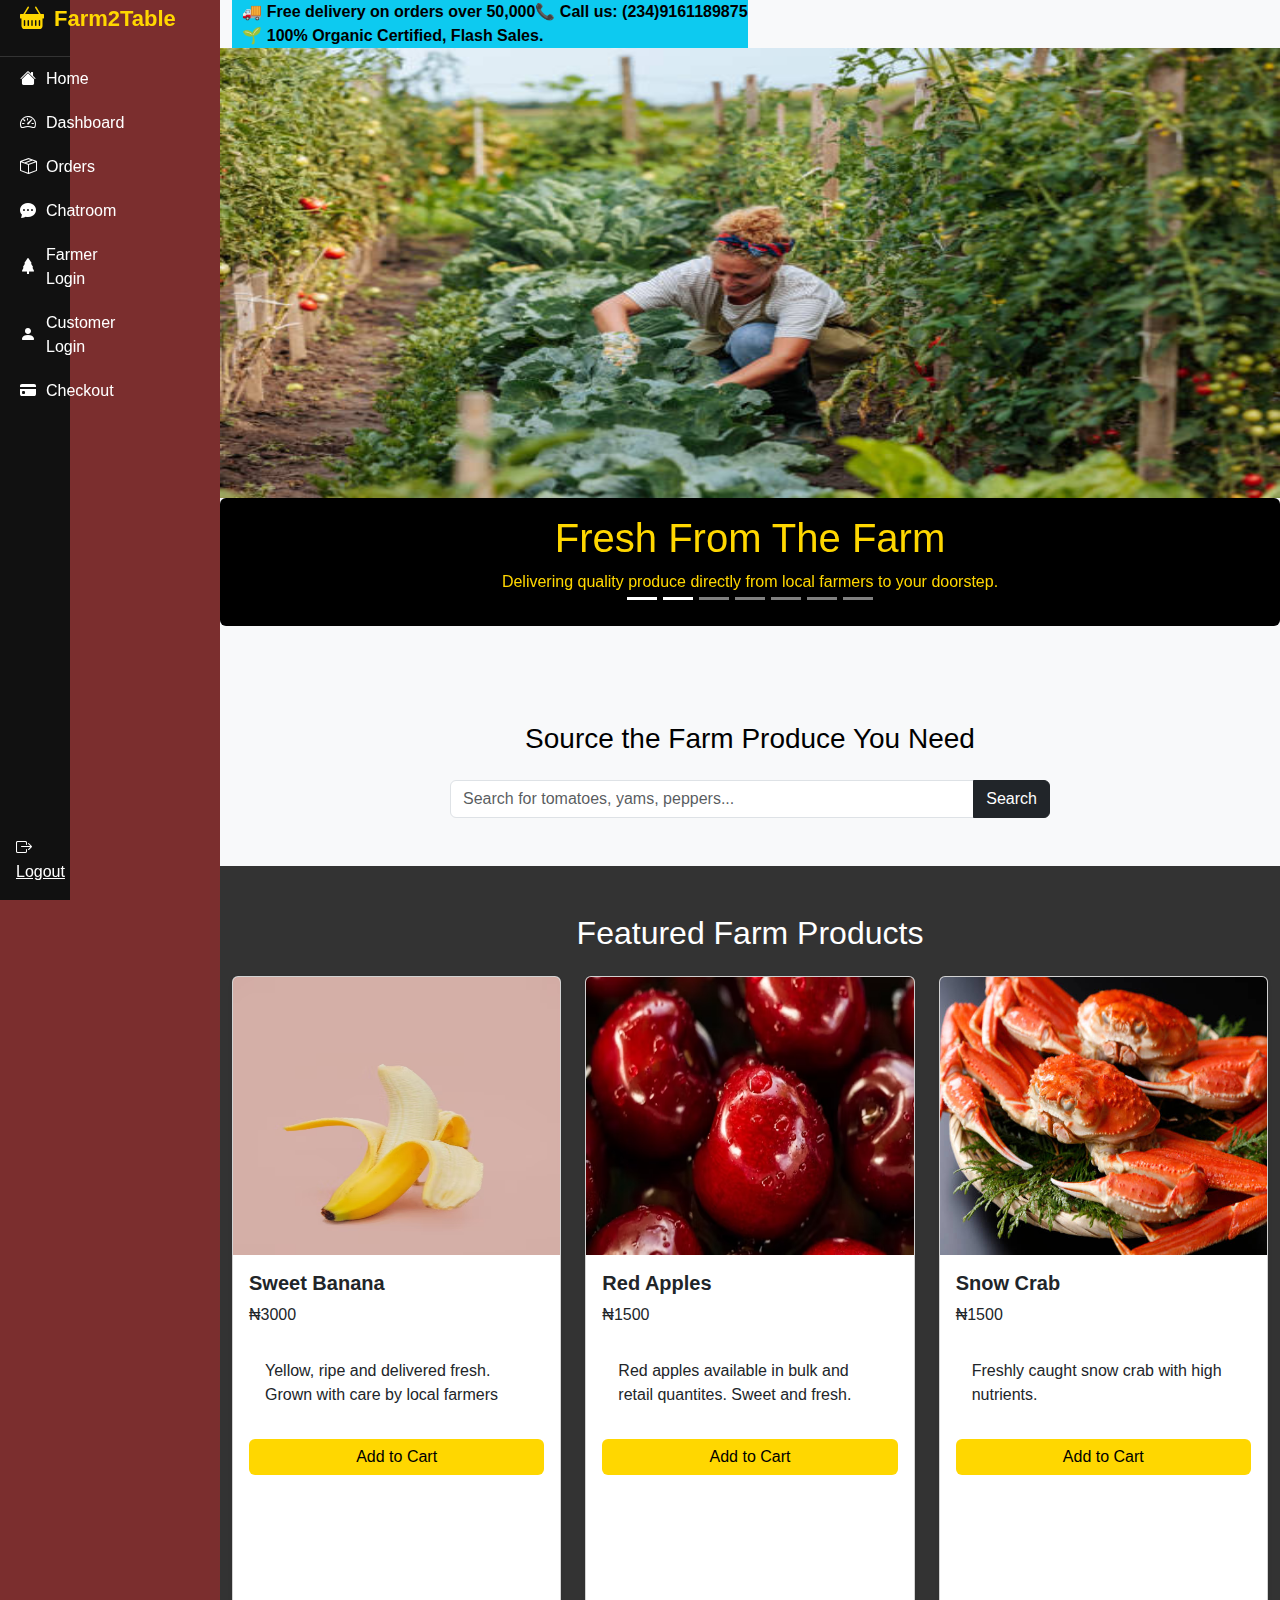
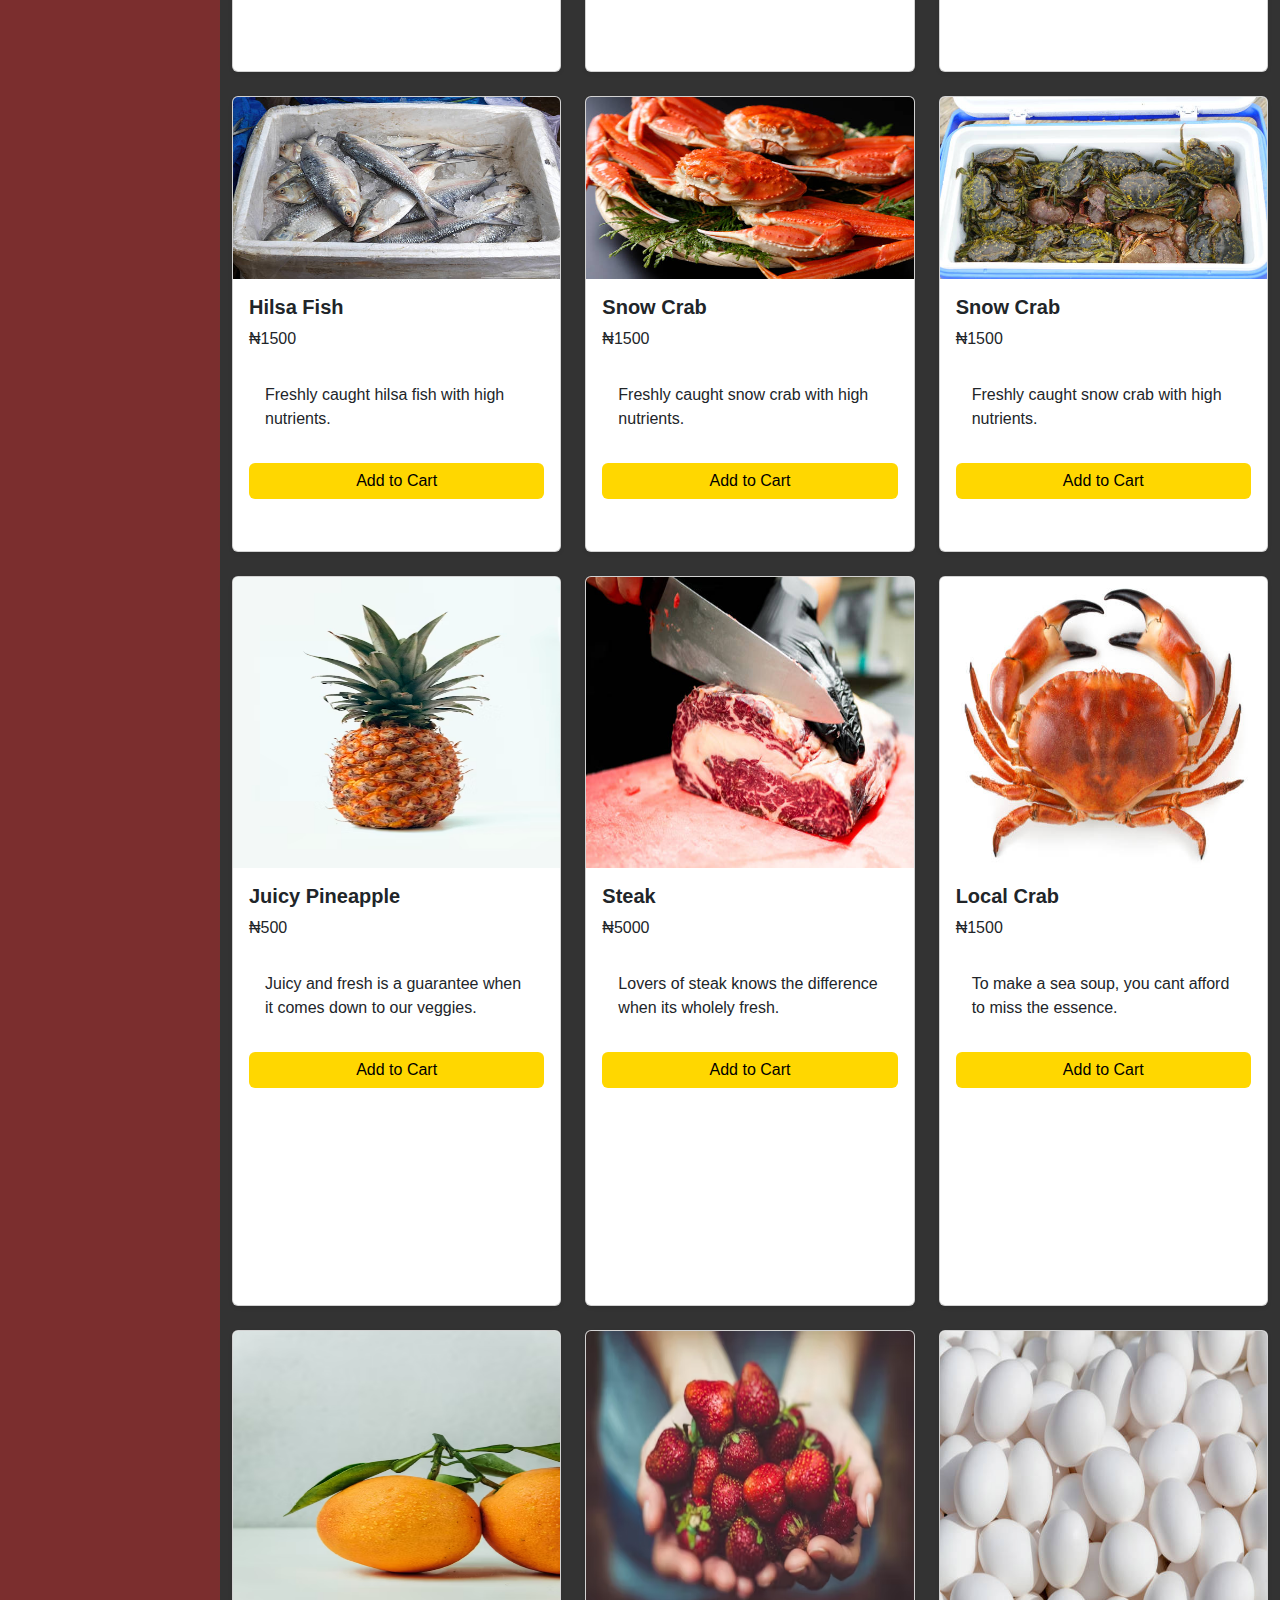
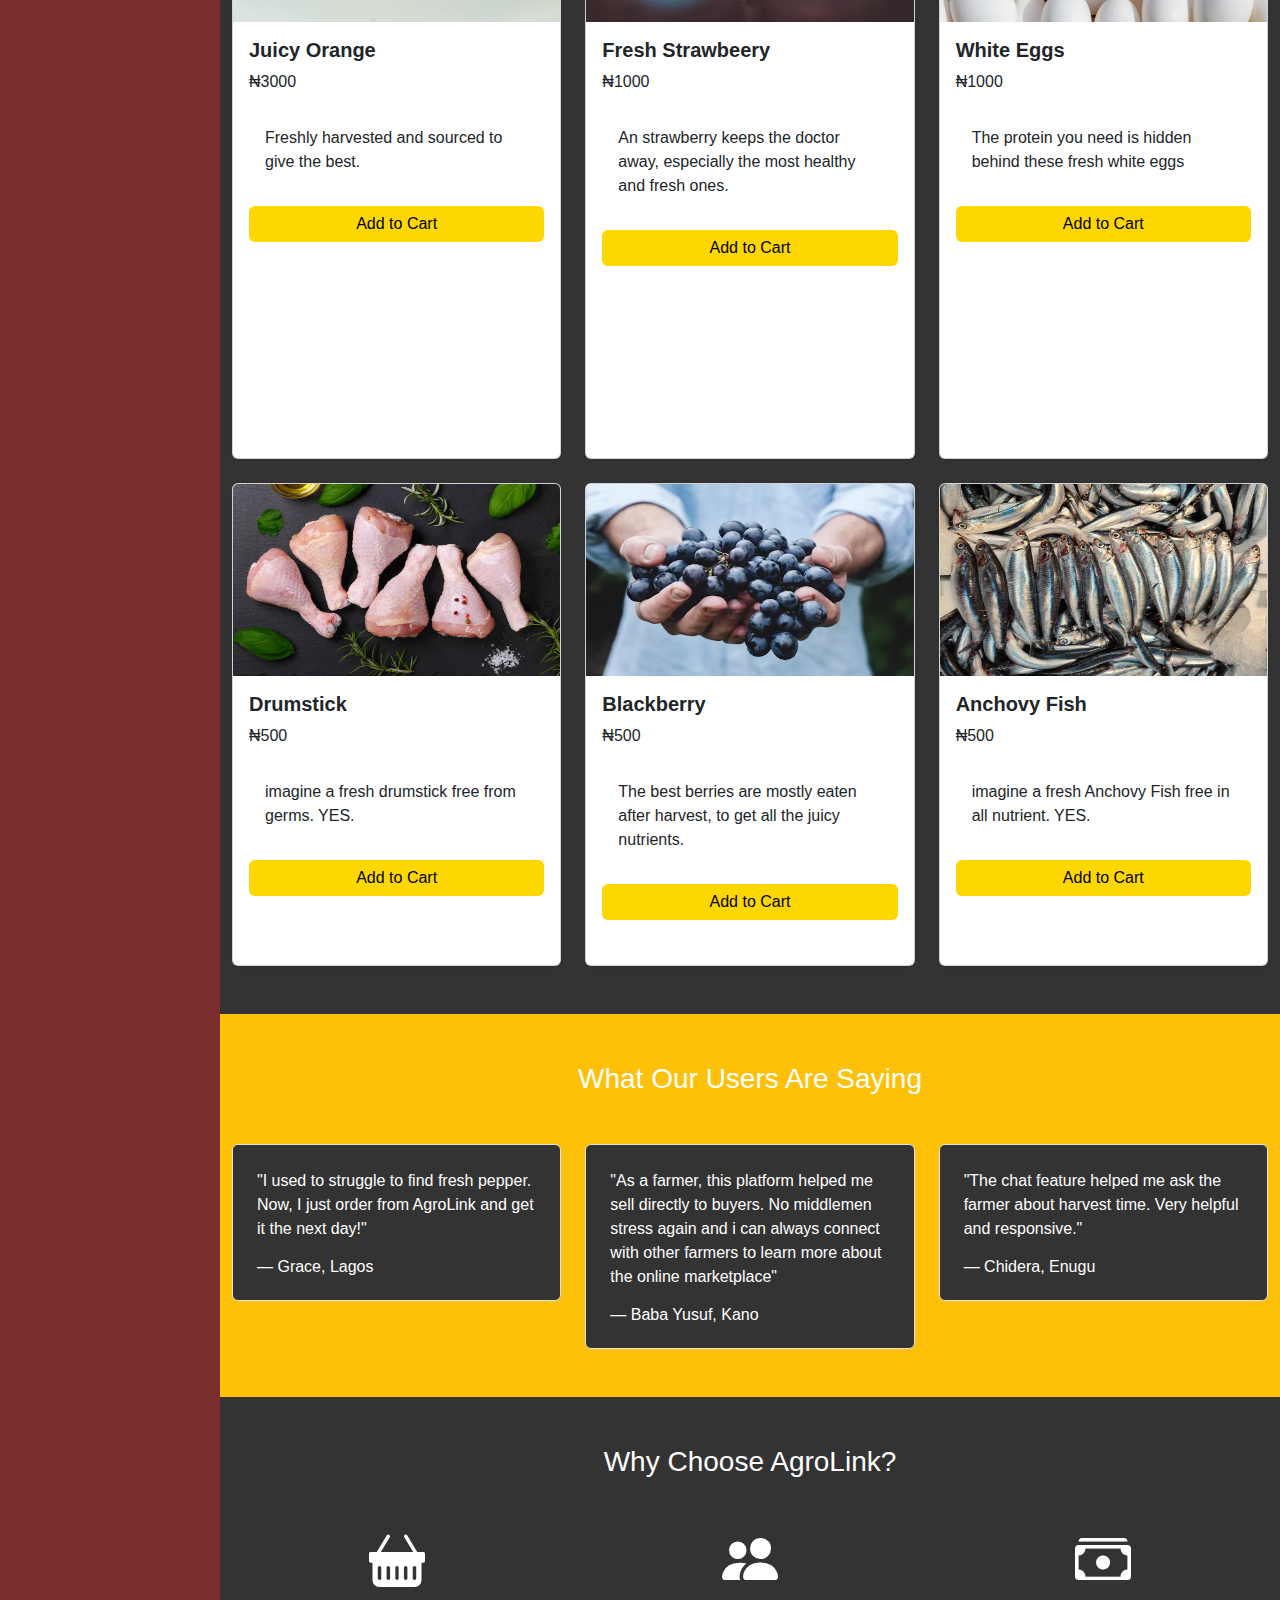
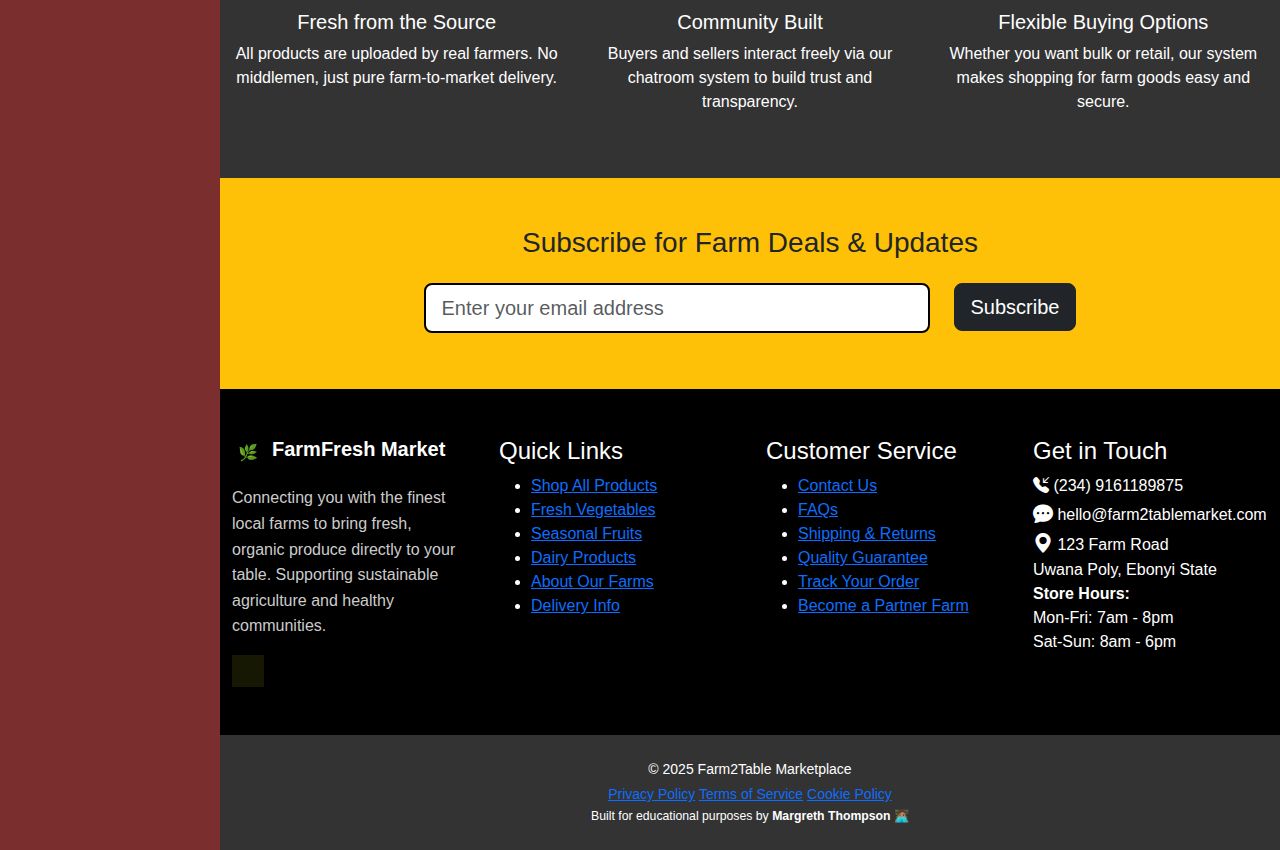
<file: index.html>
<!DOCTYPE html>
<html lang="en">
<head>
  <meta charset="UTF-8" />
  <meta name="viewport" content="width=device-width, initial-scale=1.0" />
  <title>Farm2Table Market</title>
  <link href="https://fonts.googleapis.com/css2?family=DM+Sans&display=swap" rel="stylesheet">


  <!-- Bootstrap Icons CDN -->
<link href="https://cdn.jsdelivr.net/npm/bootstrap-icons@1.10.5/font/bootstrap-icons.css" rel="stylesheet">
  <link rel="stylesheet" href="https://cdn.jsdelivr.net/npm/bootstrap@5.3.3/dist/css/bootstrap.min.css" />
  <link rel="stylesheet" href="css/style.css" />
  <link rel="preconnect" href="https://fonts.googleapis.com">
  <link rel="preconnect" href="https://fonts.gstatic.com" crossorigin>
  <link href="https://cdn.jsdelivr.net/npm/bootstrap-icons@1.10.5/font/bootstrap-icons.css" rel="stylesheet">
  <link href="https://fonts.googleapis.com/css2?family=Poppins:wght@400;600&display=swap" rel="stylesheet" />
</head>


<body>
  <!-- Header -->
    <header class="header">
        <!-- Top bar -->
        <div class="top-bar">
            <div class="container scolling-top-bar text-black fw-bold">
                <div class="top-bar-content scrolling-text bg-info">
                    <div class="top-bar-left">
                        <span>🚚 Free delivery on orders over 50,000📞 Call us: (234)9161189875</span>
                    </div>
                    <div class="top-bar-right">
                        <span>🌱 100% Organic Certified, Flash Sales.</span>
                    </div>
                </div>
            </div>
        </div>

<!--side bar toggle button only on mobile -->
<button class="btn btn-dark d-md-none m-2" id="sidebarToggle">
  <i class="bi bi-list"></i>
</button>
<!--sidebar and page container-->
<div id="sidebarContainer">
  <div class="d-flex">
 <div class="sidebar">
  <div class="logo">
    <i class="bi bi-basket-fill"></i>
    <span>Farm2Table</span>
  </div>
  <ul class="nav-links">
    <li><a href="index.html"><i class="bi bi-house-fill"></i> Home</a></li>
    <li><a href="farmers-dashboard.html"><i class="bi bi-speedometer2"></i> Dashboard</a></li>
    <li><a href="order-tracking.html"><i class="bi bi-box-seam"></i> Orders</a></li>
     <li><a href="chat-room.html"><i class="bi bi-chat-dots-fill"></i> Chatroom</a></li>
      <li><a href="farmer-login.html"><i class="bi bi-tree-fill"></i>Farmer Login</a></li>
    <li><a href="customer-login.html"><i class="bi bi-person-fill"></i> Customer Login</a></li>
    <li><a href="checkout.html"><i class="bi bi-credit-card-fill"></i> Checkout</a></li>
  </ul>
<div class="mt-auto p-3">
  <a href="#" class="text-white d-block"><i class="bi bi-box-arrow-right me-2"></i>Logout</a>
</div>
</div>
</div>
</div>
  
  

  <!-- Hero Carousel -->
<div id="heroCarousel" class="carousel carousel-fade slide" data-bs-ride="carousel">
    <div class="carousel-indicators">
      <button type="button"  class= "active" data-bs-target="#heroCarousel" data-bs-slide-to="0" class="active" aria-current="true" aria-label="Slide 1"></button>
      <button type="button" data-bs-target="#heroCarousel" data-bs-slide-to="1" class="active" aria-current="true" aria-label="Slide 1"></button>
      <button type="button" data-bs-target="#heroCarousel" data-bs-slide-to="2" aria-label="Slide 2"></button>
      <button type="button" data-bs-target="#heroCarousel" data-bs-slide-to="3" aria-label="Slide 3"></button>
      <button type="button" data-bs-target="#heroCarousel" data-bs-slide-to="4" aria-label="Slide 4"></button>
      <button type="button" data-bs-target="#heroCarousel" data-bs-slide-to="5" aria-label="Slide 5"></button>
      <button type="button" data-bs-target="#heroCarousel" data-bs-slide-to="6" aria-label="Slide 6"></button>
    </div>
  <div class="carousel-inner">
      <div class="carousel-item active">
        <img src="images/carousel3.jpg"style="height: 50vh;" class="d-block w-100" alt="Fresh produce">
        <div class="carousel-title text-center d-none  d-md-block bg-black text-gold p-3 rounded">
          <h1>Fresh From The Farm</h1>
          <p>Delivering quality produce directly from local farmers to your doorstep.</p>
        </div>
      </div>
      <div class="carousel-item">
        <img src="images/carousel1.jpg"style="height: 50vh;" class="d-block w-100" alt="Organic farming">
        <div class="carousel-title text-center d-none d-md-block bg-black text-gold p-3 rounded">
          <h1>Organic & Affordable</h1>
          <p>Clean, natural, and fair — every product counts.</p>
        </div>
      </div>
      <div class="carousel-item">
        <img src="images/carousel4.jpg"style="height: 50vh;" class="d-block w-100" alt="Online Shopping">
        <div class="carousel-title text-center d-none d-md-block bg-black text-gold p-3 rounded">
          <h1>Online Shopping </h1>
          <p>The best grocery store with everything fresh and healthy.</p>
        </div>
      </div>
      <div class="carousel-item">
        <img src="images/carousel6.jpg"style="height: 50vh;" class="d-block w-100" alt="Fresh Fish ">
        <div class="carousel-title text-center d-none d-md-block bg-black text-gold p-3 rounded">
          <h1>Best Fresh Fish</h1>
          <p>Nutritious fish rich in omega fat just a chat away.</p>
        </div>
      </div>
      <div class="carousel-item">
        <img src="images/carousel5.jpg"style="height: 50vh;" class="d-block w-100" alt="Meat">
        <div class="carousel-title text-center d-none d-md-block bg-black text-gold p-3">
          <h1>All Meat Types</h1>
          <p>A freshly butchered meat speaks nutrient and less germs</p>
        </div>
      </div>
    </div>
  </div><br><br>
  <!-- SEARCH BAR SECTION -->
<section class="container my-5">
  <h3 class="text-center mb-4">Source the Farm Produce You Need</h3>
  <div class="input-group mx-auto" style="max-width: 600px;">
    <input type="text" class="form-control" placeholder="Search for tomatoes, yams, peppers..." aria-label="Search">
    <button class="btn btn-dark" type="button">Search</button>
  </div>
</section>
  <!-- Product Showcase -->
  <section class="py-5 bg-secondary">
    <div class="container">
      <h2 class="mb-4 text-center mb-4">Featured Farm Products</h2>
      <div class="row row-cols-1 row-cols-md-3 g-4">
        <!-- Product Card -->
        <div class="col-md-4">
          <div class="card h-100 shadow-sm">
            <img src="images/banana.jpg" class="card-img-top" style="height: 40%;" alt="Tomatoes">
            <div class="card-body">
              <h5 class="card-title">Sweet Banana</h5>
              <p class="card-text">₦<span class="product-price" data-base="3000">3000</span></p>
              <p class="card-body ">Yellow, ripe and delivered fresh. Grown with care by local farmers</p>
              <a href="#" class="btn btn-warning w-100">Add to Cart</a>
            </div>
          </div>
        </div>

        <!-- More cards -->
        <div class="col-md-4">
          <div class="card h-100 shadow-sm">
            <img src="images/redapple.jpg" class="card-img-top" style="height: 40%;" alt="Redapple">
            <div class="card-body">
              <h5 class="card-title">Red Apples</h5>
              <p class="card-text">₦<span class="product-price" data-base="1500">1500</span></p>
              <p class="card-body">Red apples available in bulk and retail quantites. Sweet and fresh.
              </p>
              <button class="btn btn-warning w-100">Add to Cart</button>
            </div>
          </div>
        </div>
        <div class="col-md-4">
          <div class="card h-100 shadow-sm">
            <img src="images/snowcrab.jpg" class="card-img-top" style="height: 40%;" alt="snowcrab">
            <div class="card-body">
              <h5 class="card-title">Snow Crab</h5>
              <p class="card-text">₦<span class="product-price" data-base="1500">1500</span></p>
              <p class="card-body">Freshly caught snow crab with high nutrients.
              </p>
              <button class="btn btn-warning w-100">Add to Cart</button>
            </div>
          </div>
        </div>
        <div class="col-md-4">
          <div class="card h-100 shadow-sm">
            <img src="images/hilsafish'jpg.jpg" class="card-img-top" style="height: 40%;" alt="hilsafish">
            <div class="card-body">
              <h5 class="card-title">Hilsa Fish</h5>
              <p class="card-text">₦<span class="product-price" data-base="1500">1500</span></p>
              <p class="card-body">Freshly caught hilsa fish with high nutrients.
              </p>
              <button class="btn btn-warning w-100">Add to Cart</button>
            </div>
          </div>
        </div>
        <div class="col-md-4">
          <div class="card h-100 shadow-sm">
            <img src="images/snowcrab.jpg" class="card-img-top" style="height: 40%;" alt="snowcrab">
            <div class="card-body">
              <h5 class="card-title">Snow Crab</h5>
              <p class="card-text">₦<span class="product-price" data-base="1500">1500</span></p>
              <p class="card-body">Freshly caught snow crab with high nutrients.
              </p>
              <button class="btn btn-warning w-100">Add to Cart</button>
            </div>
          </div>
        </div> 
        <div class="col-md-4">
          <div class="card h-100 shadow-sm">
            <img src="images/freshcrabs.jpg" class="card-img-top" style="height: 40%;" alt="freshcrab">
            <div class="card-body">
              <h5 class="card-title">Snow Crab</h5>
              <p class="card-text">₦<span class="product-price" data-base="1500">1500</span></p>
              <p class="card-body">Freshly caught snow crab with high nutrients.
              </p>
              <button class="btn btn-warning w-100">Add to Cart</button>
            </div>
          </div>
        </div>

        <div class="col-md-4">
          <div class="card h-100 shadow-sm">
            <img src="images/pineapple.jpg" class="card-img-top" style="height: 40%;"  alt="Pineapple">
            <div class="card-body">
              <h5 class="card-title">Juicy Pineapple</h5>
              <p class="card-text">₦<span class="product-price" data-base="500">500</span></p>
              <p class="card-body">Juicy and fresh is a guarantee when it comes down to our veggies.</p>
              <button class="btn btn-warning w-100">Add to Cart</button>
            </div>
          </div>
        </div>
        <div class="col-md-4">
          <div class="card h-100 shadow-sm">
            <img src="images/steak.jpg" class="card-img-top" style="height: 40%;" alt="steak">
            <div class="card-body">
              <h5 class="card-title">Steak</h5>
              <p class="card-text">₦<span class="product-price" data-base="5000">5000</span></p>
              <p class="card-body">Lovers of steak knows the difference when its wholely fresh.</p>
              <button class="btn btn-warning w-100">Add to Cart</button>
            </div>
          </div>
        </div>
        <div class="col-md-4">
          <div class="card h-100 shadow-sm">
            <img src="images/localcrab.jpg" class="card-img-top" style="height: 40%;" alt="localcrab">
            <div class="card-body">
              <h5 class="card-title">Local Crab</h5>
              <p class="card-text">₦<span class="product-price" data-base="1500">1500</span></p>
              <p class="card-body">To make a sea soup, you cant afford to miss the essence.</p>
              <button class="btn btn-warning w-100">Add to Cart</button>
            </div>
          </div>
        </div>
        <div class="col-md-4">
          <div class="card h-100 shadow-sm">
            <img src="images/orange.jpg" class="card-img-top" style="height: 40%;" alt="orange">
            <div class="card-body">
              <h5 class="card-title">Juicy Orange</h5>
              <p class="card-text">₦<span class="product-price" data-base="3000">3000</span></p>
              <p class="card-body">Freshly harvested and sourced to give the best.</p>
              <button class="btn btn-warning w-100">Add to Cart</button>
            </div>
          </div>
        </div>
        <div class="col-md-4">
          <div class="card h-100 shadow-sm">
            <img src="images/strawberry.jpg" class="card-img-top" style="height: 40%;" alt="Strwberry">
            <div class="card-body">
              <h5 class="card-title">Fresh Strawbeery</h5>
              <p class="card-text">₦<span class="product-price" data-base="1000">1000</span></p>
              <p class="card-body">An strawberry keeps the doctor away, especially the most healthy and fresh ones.</p>
              <button class="btn btn-warning w-100">Add to Cart</button>
            </div>
          </div>
        </div>
        <div class="col-md-4">
          <div class="card h-100 shadow-sm">
            <img src="images/whiteeggs.jpg" class="card-img-top" style="height: 40%;" alt="whiteeggs">
            <div class="card-body">
              <h5 class="card-title">White Eggs</h5>
              <p class="card-text">₦<span class="product-price" data-base="1000">1000</span></p>
              <p class="card-body">The protein you need is hidden behind these fresh white eggs</p>
              <button class="btn btn-warning w-100">Add to Cart</button>
            </div>
          </div>
        </div>
        <div class="col-md-4">
          <div class="card h-100 shadow-sm">
            <img src="images/drumstick.jpg" class="card-img-top" style="height: 40%;" alt="drumstick">
            <div class="card-body">
              <h5 class="card-title">Drumstick</h5>
              <p class="card-text">₦<span class="product-price" data-base="500">500</span></p>
              <p class="card-body">imagine a fresh drumstick free from germs. YES.</p>
              <button class="btn btn-warning w-100">Add to Cart</button>
            </div>
          </div>
        </div>
        <div class="col-md-4">
          <div class="card h-100 shadow-sm">
            <img src="images/blackberry.jpg" class="card-img-top" style="height: 40%;" alt="blackberry">
            <div class="card-body">
              <h5 class="card-title">Blackberry</h5>
              <p class="card-text">₦<span class="product-price" data-base="500">500</span></p>
              <p class="card-body">The best berries are mostly eaten after harvest, to get all the juicy nutrients.</p>
              <button class="btn btn-warning w-100">Add to Cart</button>
            </div>
          </div>
        </div>
        <div class="col-md-4">
          <div class="card h-100 shadow-sm">
            <img src="images/anchovyfish.jpg" class="card-img-top" style="height: 40%;" alt="anchovyfish">
            <div class="card-body">
              <h5 class="card-title">Anchovy Fish</h5>
              <p class="card-text">₦<span class="product-price" data-base="500">500</span></p>
              <p class="card-body">imagine a fresh Anchovy Fish free in all nutrient. YES.</p>
              <button class="btn btn-warning w-100">Add to Cart</button>
            </div>
          </div>
        </div>
      </div>
    </div>
  </section>
  <!-- TESTIMONIAL SECTION -->
<section class="bg-warning text-white py-5">
  <div class="container">
    <h3 class="text-center mb-5">What Our Users Are Saying</h3>
    <div class="row g-4">

      <!-- Testimonial 1 -->
      <div class="col-md-4">
        <div class="p-4 border rounded bg-secondary">
          <p>"I used to struggle to find fresh pepper. Now, I just order from AgroLink and get it the next day!"</p>
          <h6 class="mt-3 mb-0">— Grace, Lagos</h6>
        </div>
      </div>

      <!-- Testimonial 2 -->
      <div class="col-md-4">
        <div class="p-4 border rounded bg-secondary">
          <p>"As a farmer, this platform helped me sell directly to buyers. No middlemen stress again and i can always connect with other farmers to learn more about the online marketplace"</p>
          <h6 class="mt-3 mb-0">— Baba Yusuf, Kano</h6>
        </div>
      </div>

      <!-- Testimonial 3 -->
      <div class="col-md-4">
        <div class="p-4 border rounded bg-secondary">
          <p>"The chat feature helped me ask the farmer about harvest time. Very helpful and responsive."</p>
          <h6 class="mt-3 mb-0">— Chidera, Enugu</h6>
        </div>
      </div>

    </div>
  </div>
</section>


<!-- WHY CHOOSE US SECTION -->
<section class="py-5 bg-secondary">
  <div class="container">
    <h3 class="text-center mb-5">Why Choose AgroLink?</h3>
    <div class="row text-center">
      <div class="col-md-4">
        <i class="bi bi-basket-fill display-4 text-white"></i>
        <h5 class="mt-3">Fresh from the Source</h5>
        <p>All products are uploaded by real farmers. No middlemen, just pure farm-to-market delivery.</p>
      </div>
      <div class="col-md-4">
        <i class="bi bi-people-fill display-4 text-white"></i>
        <h5 class="mt-3">Community Built</h5>
        <p>Buyers and sellers interact freely via our chatroom system to build trust and transparency.</p>
      </div>
      <div class="col-md-4">
        <i class="bi bi-cash-stack display-4 text-white"></i>
        <h5 class="mt-3">Flexible Buying Options</h5>
        <p>Whether you want bulk or retail, our system makes shopping for farm goods easy and secure.</p>
      </div>
    </div>
  </div>
</section>
<!-- NEWSLETTER SIGNUP -->
<section class="py-5 text-center bg-warning text-dark">
  <div class="container">
    <h3 class="mb-4">Subscribe for Farm Deals & Updates</h3>
    <form class="row justify-content-center">
      <div class="col-md-6 col-sm-8">
        <input type="email" class="form-control form-control-lg mb-2" placeholder="Enter your email address">
      </div>
      <div class="col-auto">
        <button class="btn btn-dark btn-lg" type="submit">Subscribe</button>
      </div>
    </form>
  </div>
</section>


  <!-- FOOTER -->
   <!-- Main footer -->
        <div class="footer-main">
            <div class="container">
                <div class="footer-grid">
                    <!-- Company info -->
                    <div class="footer-section">
                        <div class="footer-logo">
                            <div class="footer-logo-icon">🌿</div>
                            <h3>FarmFresh Market</h3>
                        </div>
                        <p class="footer-description">
                            Connecting you with the finest local farms to bring fresh, organic produce 
                            directly to your table. Supporting sustainable agriculture and healthy communities.
                        </p>
                        <div class="social-links">
                            <a href="#" class="social-link">
                                <svg viewBox="0 0 24 24" fill="currentColor">
                                    <path d="M24 12.073c0-6.627-5.373-12-12-12s-12 5.373-12 12c0 5.99 4.388 10.954 10.125 11.854v-8.385H7.078v-3.47h3.047V9.43c0-3.007 1.792-4.669 4.533-4.669 1.312 0 2.686.235 2.686.235v2.953H15.83c-1.491 0-1.956.925-1.956 1.874v2.25h3.328l-.532 3.47h-2.796v8.385C19.612 23.027 24 18.062 24 12.073z"/>
                                </svg>
                            </a>
                            <a href="#" class="social-link">
                                <svg viewBox="0 0 24 24" fill="currentColor">
                                    <path d="M12.017 0C5.396 0 .029 5.367.029 11.987c0 5.079 3.158 9.417 7.618 11.174-.105-.949-.199-2.403.041-3.439.219-.937 1.406-5.957 1.406-5.957s-.359-.72-.359-1.781c0-1.663.967-2.911 2.168-2.911 1.024 0 1.518.769 1.518 1.688 0 1.029-.653 2.567-.992 3.992-.285 1.193.6 2.165 1.775 2.165 2.128 0 3.768-2.245 3.768-5.487 0-2.861-2.063-4.869-5.008-4.869-3.41 0-5.409 2.562-5.409 5.199 0 1.033.394 2.143.890 2.745.099.120.112.225.085.347-.09.375-.293 1.199-.334 1.363-.053.225-.172.271-.402.165-1.495-.69-2.433-2.878-2.433-4.646 0-3.776 2.748-7.252 7.92-7.252 4.158 0 7.392 2.967 7.392 6.923 0 4.135-2.607 7.462-6.233 7.462-1.214 0-2.357-.629-2.748-1.378 0 0-.593 2.25-.737 2.805-.267 1.019-.99 2.299-1.474 3.08.367.048 12.016 0C18.624 23.016 24.017 17.624 24.017 11.017 24.017 4.394 18.624.001 12.017.001z"/>
                                </svg>
                            </a>
                            <a href="#" class="social-link">
                                <svg viewBox="0 0 24 24" fill="currentColor">
                                    <path d="M23.953 4.57a10 10 0 01-2.825.775 4.958 4.958 0 002.163-2.723c-.951.555-2.005.959-3.127 1.184a4.92 4.92 0 00-8.384 4.482C7.69 8.095 4.067 6.13 1.64 3.162a4.822 4.822 0 00-.666 2.475c0 1.71.87 3.213 2.188 4.096a4.904 4.904 0 01-2.228-.616v.06a4.923 4.923 0 003.946 4.827 4.996 4.996 0 01-2.212.085 4.936 4.936 0 004.604 3.417 9.867 9.867 0 01-6.102 2.105c-.39 0-.779-.023-1.17-.067a13.995 13.995 0 007.557 2.209c9.053 0 13.998-7.496 13.998-13.985 0-.21 0-.42-.015-.63A9.935 9.935 0 0024 4.59z"/>
                                </svg>
                            </a>
                        </div>
                    </div>

                    <!-- Quick links -->
                    <div class="footer-section">
                        <h4>Quick Links</h4>
                        <ul class="footer-links">
                            <li><a href="#">Shop All Products</a></li>
                            <li><a href="#">Fresh Vegetables</a></li>
                            <li><a href="#">Seasonal Fruits</a></li>
                            <li><a href="#">Dairy Products</a></li>
                            <li><a href="#">About Our Farms</a></li>
                            <li><a href="#">Delivery Info</a></li>
                        </ul>
                    </div>

                    <!-- Customer service -->
                    <div class="footer-section">
                        <h4>Customer Service</h4>
                        <ul class="footer-links">
                            <li><a href="#">Contact Us</a></li>
                            <li><a href="#">FAQs</a></li>
                            <li><a href="#">Shipping & Returns</a></li>
                            <li><a href="#">Quality Guarantee</a></li>
                            <li><a href="#">Track Your Order</a></li>
                            <li><a href="#">Become a Partner Farm</a></li>
                        </ul>
                    </div>

                    <!-- Contact info -->
                    <div class="footer-section">
                        <h4>Get in Touch</h4>
                        <div class="contact-info">
                            <div class="contact-item">
                                <i class="bi bi-telephone-inbound-fill"></i>
                                <span>(234) 9161189875</span>
                            </div>
                            <div class="contact-item">
                                <i class="bi bi-chat-dots-fill fs-5"></i>
                                <span>hello@farm2tablemarket.com</span>
                            </div>
                            <div class="contact-item">
                                <i class="bi bi-geo-alt-fill fs-5"></i>
                                <span>123 Farm Road<br>Uwana Poly, Ebonyi State</span>
                            </div>
                        </div>
                        <div class="store-hours">
                            <p><strong>Store Hours:</strong><br>
                            Mon-Fri: 7am - 8pm<br>
                            Sat-Sun: 8am - 6pm</p>
                        </div>
                    </div>
                </div>
            </div>
        </div>

        
      
<footer class="bg-secondary text-white py-4">
  <div class="container text-center">
    <p class="mb-1">&copy; 2025 Farm2Table Marketplace</p><div class="footer-bottom-links">
                        <a href="#">Privacy Policy</a>
                        <a href="#">Terms of Service</a>
                        <a href="#">Cookie Policy</a>
                    </div>
    <small>Built for educational purposes by <strong>Margreth Thompson</strong> 🧑🏽‍💻</small>
  </div>
</footer>

  <script src="https://cdn.jsdelivr.net/npm/bootstrap@5.3.3/dist/js/bootstrap.bundle.min.js"></script>
  <script src="js/script.js"></script>
</body>
</html>
</file>
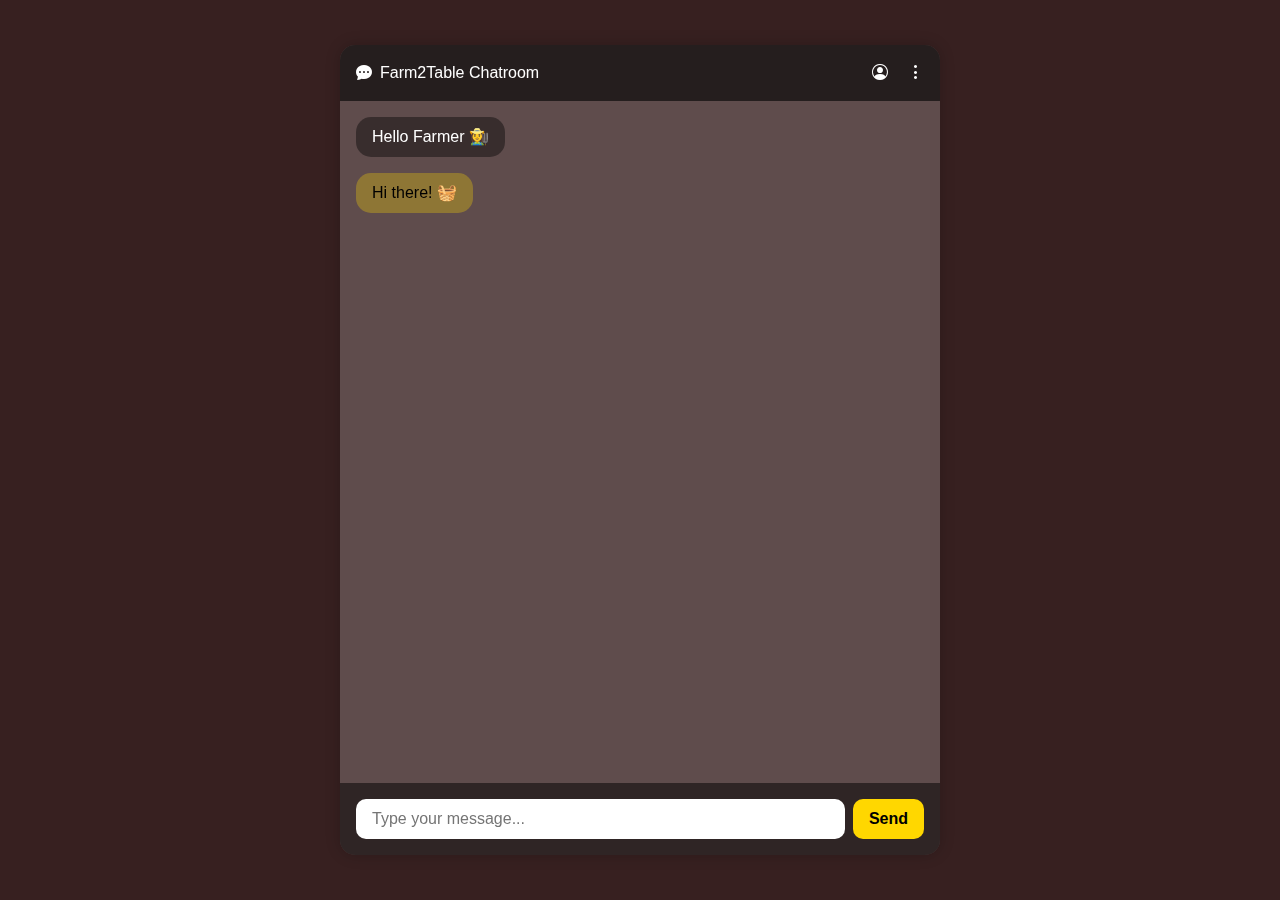
<file: chat-room.html>
<!DOCTYPE html>
<html lang="en">
<head>
  <meta charset="UTF-8" />
  <meta name="viewport" content="width=device-width, initial-scale=1.0"/>
  <title>Community Chatroom - Farm2Table</title>
  <link href="https://cdn.jsdelivr.net/npm/bootstrap@5.3.2/dist/css/bootstrap.min.css" rel="stylesheet"/>
  <link href="https://cdn.jsdelivr.net/npm/bootstrap-icons/font/bootstrap-icons.css" rel="stylesheet"/>
  <style>
    body {
      margin: 0;
      padding: 0;
      background: #372020;
      font-family: 'Poppins', sans-serif;
      height: 100vh;
      display: flex;
      justify-content: center;
      align-items: center;
    }

    .chat-container {
      backdrop-filter: blur(12px);
      background: rgba(255, 255, 255, 0.2);
      border-radius: 15px;
      width: 100%;
      max-width: 600px;
      height: 90vh;
      display: flex;
      flex-direction: column;
      overflow: hidden;
      box-shadow: 0 0 15px rgba(0, 0, 0, 0.2);
    }

    .chat-header {
      background: rgba(0, 0, 0, 0.6);
      color: white;
      padding: 1rem;
      display: flex;
      align-items: center;
      justify-content: space-between;
    }

    .chat-body {
      flex: 1;
      overflow-y: auto;
      padding: 1rem;
      color: #fff;
    }

    .message {
      margin-bottom: 1rem;
      padding: 0.5rem 1rem;
      border-radius: 15px;
      background: rgba(0, 0, 0, 0.4);
      width: fit-content;
      max-width: 80%;
    }

    .message.sent {
      align-self: flex-end;
      background: rgba(255, 215, 0, 0.3);
      color: black;
    }

    .chat-input {
      display: flex;
      padding: 1rem;
      background: rgba(0, 0, 0, 0.5);
    }

    .chat-input input {
      flex: 1;
      border: none;
      border-radius: 10px;
      padding: 0.5rem 1rem;
      margin-right: 0.5rem;
    }

    .chat-input button {
      background: gold;
      border: none;
      padding: 0.5rem 1rem;
      border-radius: 10px;
      font-weight: bold;
    }

    @media screen and (max-width: 600px) {
      .chat-container {
        width: 95%;
        height: 95vh;
      }
    }
  </style>
</head>
<body>


  <div class="chat-container">
    <div class="chat-header">
      <div><i class="bi bi-chat-dots-fill me-2"></i>Farm2Table Chatroom</div>
      <div>
        <i class="bi bi-person-circle me-3"></i>
        <i class="bi bi-three-dots-vertical"></i>
      </div>
    </div>

    <div class="chat-body" id="chatMessages">
      <div class="message">Hello Farmer 👩‍🌾</div>
      <div class="message sent">Hi there! 🧺</div>
    </div>

    <div class="chat-input">
      <input type="text" id="messageInput" placeholder="Type your message..." />
      <button onclick="sendMessage()">Send</button>
    </div>
  </div>

  <script>
    function sendMessage() {
      const input = document.getElementById('messageInput');
      const chat = document.getElementById('chatMessages');
      const msg = input.value.trim();
      if (msg) {
        const div = document.createElement('div');
        div.className = 'message sent';
        div.innerText = msg;
        chat.appendChild(div);
        input.value = '';
        chat.scrollTop = chat.scrollHeight;
      }
    }
  </script>
</body>
</html>
</file>
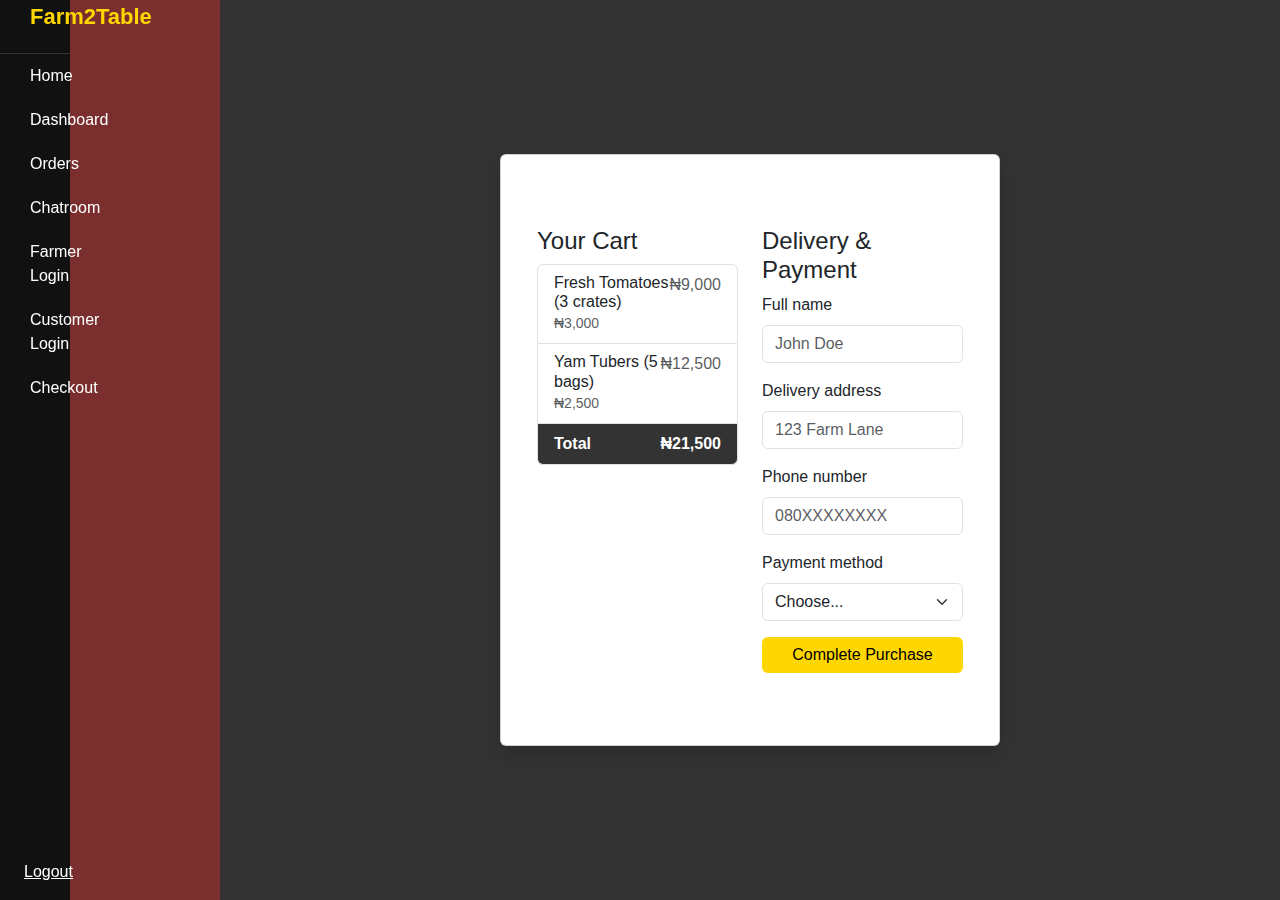
<file: checkout.html>
<!DOCTYPE html>
<html lang="en">
<head>
  <meta charset="UTF-8">
  <title>Checkout - Farm2Table</title>
  <link href="https://cdn.jsdelivr.net/npm/bootstrap@5.3.2/dist/css/bootstrap.min.css" rel="stylesheet">
  <link href="css/style.css" rel="stylesheet">
  <link href="https://cdn.jsdeliver.net/npm/bootsrap-icons@1.10.5/font/bootstrap-icons.css"rel="stylesheet">
</head>
<body class="bg-secondary">

<!--side bar toggle button only on mobile -->
<button class="btn btn-dark d-md-none m-2" id="sidebarToggle">
  <i class="bi bi-list"></i>
</button>
<!--sidebar and page container-->
<div id="sidebarContainer">
  <div class="d-flex">
 <div class="sidebar">
  <div class="logo">
    <i class="bi bi-basket-fill"></i>
    <span>Farm2Table</span>
  </div>
  <ul class="nav-links">
    <li><a href="index.html"><i class="bi bi-house-fill"></i> Home</a></li>
    <li><a href="farmers-dashboard.html"><i class="bi bi-speedometer2"></i> Dashboard</a></li>
    <li><a href="order-tracking.html"><i class="bi bi-box-seam"></i> Orders</a></li>
     <li><a href="chat-room.html"><i class="bi bi-chat-dots-fill"></i> Chatroom</a></li>
      <li><a href="farmer-login.html"><i class="bi bi-tree-fill"></i>Farmer Login</a></li>
    <li><a href="customer-login.html"><i class="bi bi-person-fill"></i> Customer Login</a></li>
    <li><a href="checkout.html"><i class="bi bi-credit-card-fill"></i> Checkout</a></li>
  </ul>
<div class="mt-auto p-3">
  <a href="#" class="text-white d-block"><i class="bi bi-box-arrow-right me-2"></i>Logout</a>
</div>
</div>
</div>
</div>

  <div class="container d-flex justify-content-center align-items-center min-vh-100">
  <div class="card p-4 shadow w-100" style="max-width: 500px;">
    
  <div class="container py-5">
    <div class="row">
      <!-- Cart Summary -->
      <div class="col-md-6 mb-4">
        <h4>Your Cart</h4>
        <ul class="list-group">
          <li class="list-group-item d-flex justify-content-between">
            <div>
              <h6 class="my-0">Fresh Tomatoes (3 crates)</h6>
              <small class="text-muted">₦3,000</small>
            </div>
            <span class="text-muted">₦9,000</span>
          </li>
          <li class="list-group-item d-flex justify-content-between">
            <div>
              <h6 class="my-0">Yam Tubers (5 bags)</h6>
              <small class="text-muted">₦2,500</small>
            </div>
            <span class="text-muted">₦12,500</span>
          </li>
          <li class="list-group-item d-flex justify-content-between bg-secondary">
            <strong>Total</strong>
            <strong>₦21,500</strong>
          </li>
        </ul>
      </div>

      <!-- Payment Form -->
      <div class="col-md-6">
        <h4>Delivery & Payment</h4>
        <form class="needs-validation" novalidate>
          <div class="mb-3">
            <label for="fullName" class="form-label">Full name</label>
            <input type="text" class="form-control" id="fullName" placeholder="John Doe" required>
          </div>
          <div class="mb-3">
            <label for="address" class="form-label">Delivery address</label>
            <input type="text" class="form-control" id="address" placeholder="123 Farm Lane" required>
          </div>
          <div class="mb-3">
            <label for="phone" class="form-label">Phone number</label>
            <input type="tel" class="form-control" id="phone" placeholder="080XXXXXXXX" required>
          </div>
          <div class="mb-3">
            <label for="paymentMethod" class="form-label">Payment method</label>
            <select class="form-select" id="paymentMethod" required>
              <option value="">Choose...</option>
              <option>Bank Transfer</option>
              <option>Pay on Delivery</option>
              <option>Card Payment (UI only)</option>
            </select>
          </div>
          <button type="submit" class="btn btn-warning w-100">Complete Purchase</button>
        </form>
      </div>
    </div>
  </div>

</body>
</html>
</file>
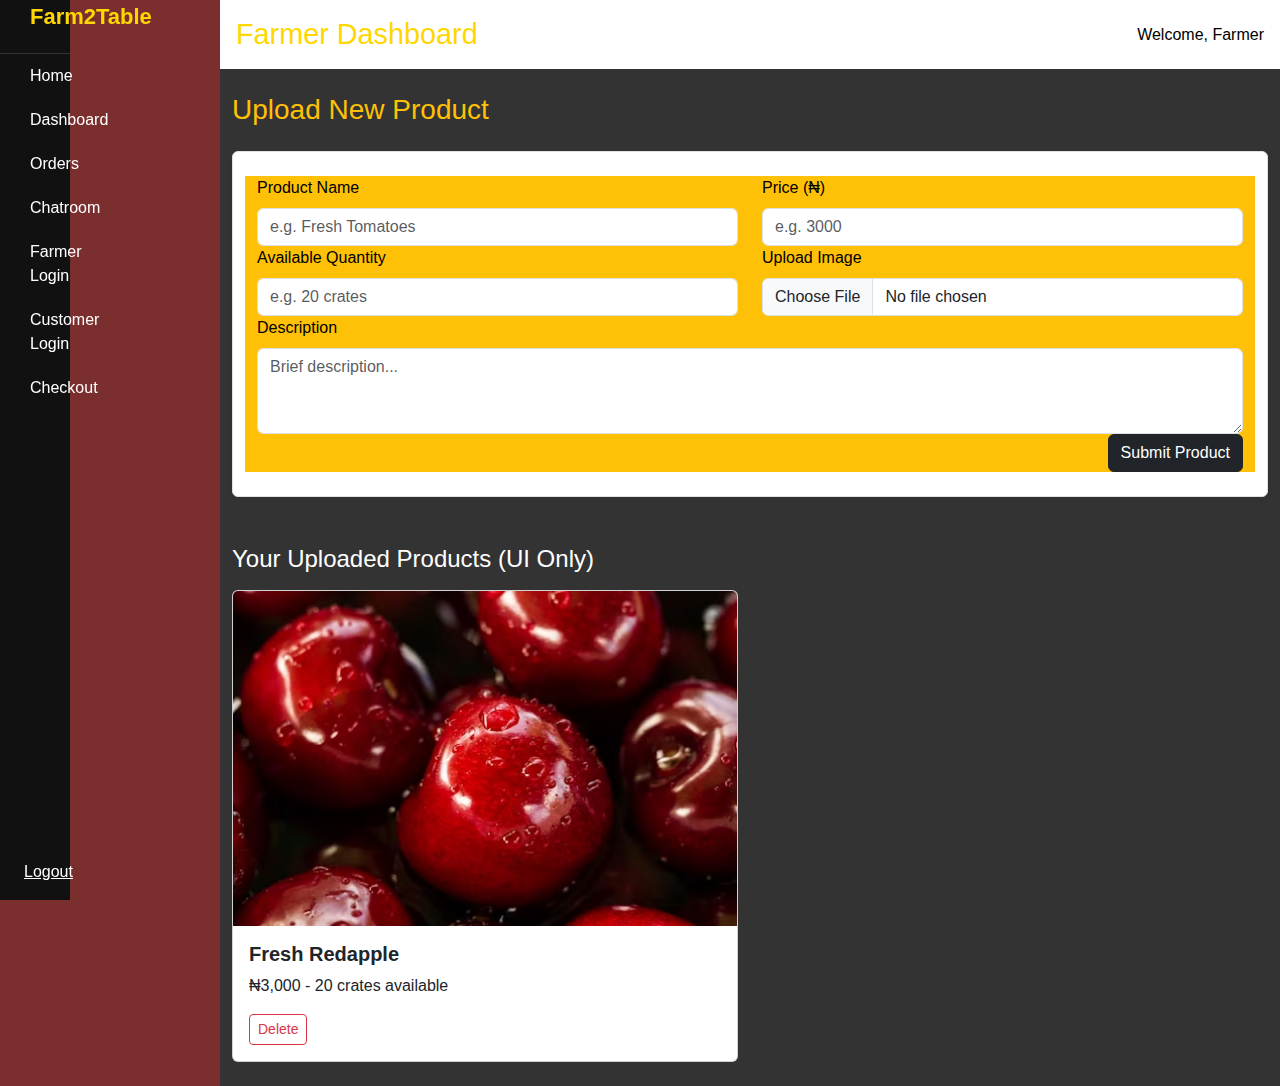
<file: farmers-dashboard.html>
<!DOCTYPE html>
<html lang="en">
<head>
  <meta charset="UTF-8">
  <title>Farmer Dashboard </title>
  <link href="https://cdn.jsdelivr.net/npm/bootstrap@5.3.2/dist/css/bootstrap.min.css" rel="stylesheet">
  <link href="css/style.css" rel="stylesheet">
</head>
<body class="bg-secondary">


<!--side bar toggle button only on mobile -->
<button class="btn btn-dark d-md-none m-2" id="sidebarToggle">
  <i class="bi bi-list"></i>
</button>
<!--sidebar and page container-->
<div id="sidebarContainer">
  <div class="d-flex">
 <div class="sidebar">
  <div class="logo">
    <i class="bi bi-basket-fill"></i>
    <span>Farm2Table</span>
  </div>
  <ul class="nav-links">
    <li><a href="index.html"><i class="bi bi-house-fill"></i> Home</a></li>
    <li><a href="farmers-dashboard.html"><i class="bi bi-speedometer2"></i> Dashboard</a></li>
    <li><a href="order-tracking.html"><i class="bi bi-box-seam"></i> Orders</a></li>
     <li><a href="chat-room.html"><i class="bi bi-chat-dots-fill"></i> Chatroom</a></li>
      <li><a href="farmer-login.html"><i class="bi bi-tree-fill"></i>Farmer Login</a></li>
    <li><a href="customer-login.html"><i class="bi bi-person-fill"></i> Customer Login</a></li>
    <li><a href="checkout.html"><i class="bi bi-credit-card-fill"></i> Checkout</a></li>
  </ul>
<div class="mt-auto p-3">
  <a href="#" class="text-white d-block"><i class="bi bi-box-arrow-right me-2"></i>Logout</a>
</div>
</div>
</div>
</div>


 
  <nav class="navbar navbar-black bg-white px-3">
    <a class="navbar-brand" href="#">Farmer Dashboard</a>
    <span class="text-black">Welcome, Farmer</span>
  </nav>

  <div class="container py-4">
    <h3 class="mb-4 text-warning">Upload New Product</h3>

    <form class="border p-4 bg-white text-black shadow-sm rounded mb-5">
      <div class="row g- bg-warning">
        <div class="col-md-6 bg-warning">
          <label for="productName" class="form-label">Product Name</label>
          <input type="text" class="form-control" id="productName" placeholder="e.g. Fresh Tomatoes">
        </div>
        <div class="col-md-6 bg-warning">
          <label for="productPrice" class="form-label">Price (₦)</label>
          <input type="number" class="form-control" id="productPrice" placeholder="e.g. 3000">
        </div>
        <div class="col-md-6 bg-warning">
          <label for="productQty" class="form-label">Available Quantity</label>
          <input type="text" class="form-control" id="productQty" placeholder="e.g. 20 crates">
        </div>
        <div class="col-md-6 bg-warning">
          <label for="productImage" class="form-label">Upload Image</label>
          <input type="file" class="form-control" id="productImage">
        </div>
        <div class="col-12 bg-warning">
          <label for="productDesc" class="form-label">Description</label>
          <textarea class="form-control" id="productDesc" rows="3" placeholder="Brief description..."></textarea>
        </div>
        <div class="col-12 text-end">
          <button type="submit" class="btn btn-dark">Submit Product</button>
        </div>
      </div>
    </form>

    <h4 class="mb-3">Your Uploaded Products (UI Only)</h4>
    <div class="row row-cols-1 row-cols-md-2 g-4">
      <!-- Dummy card example -->
      <div class="col">
        <div class="card">
          <img src="images/redapple.jpg" class="card-img-top" alt="Tomato">
          <div class="card-body">
            <h5 class="card-title">Fresh Redapple</h5>
            <p class="card-text">₦3,000 - 20 crates available</p>
            <button class="btn btn-outline-danger btn-sm">Delete</button>
          </div>
        </div>
      </div>

      <!-- Add more cards dynamically in real backend later -->
    </div>

  </div>

</body>
</html>
</file>
<file: css/style.css>
html {
  background-color: rgb(123, 46, 46);
}
body {
    background-color: #161803;
    color: #000;
  }
  
  .navbar-brand {
    font-size: 1.8rem;
  }
  
  .card-title {
    font-weight: 600;
  }
  /* Reset default margins */
body {
  font-family: 'Segoe UI', sans-serif;
  margin: 0;
  padding: 0;
  background-color: white;
  color: #000;
}

.scrolling-top-bar {
  overflow: hidden;
  white-space: nowrap;
  position: relative;
}
.scrolling-text {
  display: inline-block;
  padding-left: 1%;
  animation: scroll-left 15s linear infinite;
}
@keyframes scroll-left {
 0% {
  transform: translateX(0%);
 }
  100% {
    transform: translateX(-100%);
  }
}

/* Navbar (if you add one later) */
.navbar {
  background-color: black;
}

.navbar-brand,
.nav-link {
  color: gold !important;
}

/* Carousel captions */
.carousel-caption h2,
.carousel-caption p {
  background-color: gold;
  padding: 0.5rem 1rem;
  border-radius: 8px;
}

/* Buttons */
.btn-warning {
  background-color: gold;
  border: none;
  color: black;
}

.btn-warning:hover {
  background-color: #ffcc00;
  color: #000;
}

/* Card hover effect */
.card:hover {
  transform: scale(1.02);
  transition: 0.3s ease;
}

/* Testimonials styling */
.bg-secondary {
  background-color: #333 !important;
  color: white;
}

/* Footer */
footer {
  font-size: 14px;
}

/* Newsletter input */
input[type="email"] {
  border: 2px solid black;
}
.card:hover {
  transform: scale(1.02);
  box-shadow: 0 5px 15px rgba(0,0,0,0.15);
  transition: all 0.3s ease;
}

.text-gold {  
  color: gold;
}

#chatBox {
  max-height: 75vh;
  overflow-y: auto;
  font-size: 0.95rem;
  background: rgb(152, 84, 91);
  color: peachpuff;
  padding: 1rem;
  height: 400px;
  border-radius: 10px;
}

.message {
  margin-bottom: 10px;
  padding: 8px 12px;
  border-radius: 20px;
  max-width: 60%;
}

.message.me {
  text-align: right;
  color: black;
}

.message.them {
  text-align: left;
  color: #444;
}
.chat-container {
  width: 100%;
  max-width: 600px;
  margin: auto;
  background: #fff;
  padding: 15px;
  border-radius: 12px;
  box-shadow: 0 0 10px rgba(0,0,0,0.1);
  font-family: 'Segoe UI', sans-serif;
}

.chat-message {
  display: flex;
  align-items: flex-start;
  margin-bottom: 15px;
  animation: slideIn 0.3s ease-in-out;
}

.chat-message .avatar {
  width: 40px;
  height: 40px;
  border-radius: 50%;
  margin-right: 10px;
}

.message-content {
  background: #f9f9f9;
  padding: 10px 14px;
  border-radius: 16px;
  max-width: 75%;
  position: relative;
}

.farmer .message-content {
  background: #fff6e5;
  border: 1px solid gold;
}

.customer .message-content {
  background: #eeeeee;
  border: 1px solid #ccc;
}

.name {
  font-weight: bold;
  font-size: 0.9rem;
  color: #111;
}

.time {
  display: block;
  font-size: 0.75rem;
  color: #888;
  margin-top: 5px;
}

@keyframes slideIn {
  from {
    transform: translateY(10px);
    opacity: 0;
  }
  to {
    transform: translateY(0px);
    opacity: 1;
  }
}
.footer-main {
  background-color: black;
  color: white;
  padding: 3rem 0;
}
.footer-grid {
  display: grid;
  grid-template-columns: 1fr;
  gap: 2rem;
}
@media (min-width: 768px) {
  .footer-grid {
    grid-template-columns: repeat(2, 1fr);
  }
}
@media (min-width: 1024px) {
  .footer-grid {
    grid-template-columns: repeat(4, 1fr);
  }
}
.footer-sectiion h4 {
  font-size: 1.125rem;
  font-weight: 600;
  margin-bottom: 1rem;
}
.footer-logo {
  display: flex;
  align-items: center;
  gap: 0.5rem;
  margin-bottom: 1rem;
}
.footer-logo-icon {
  width: 2rem;
  height: 2rem;
  background: var(--gradient-harvest);
  border-radius: 50%;
  display: flex;
  align-items: center;
  justify-content: center;
  font-weight: 700;
}
.footer-logo h3{
  font-size: 1.25rem;
  font-weight: 700;
}
.footer-description {
  line-height: 1.6;
  color: #ccc;
  margin-bottom: 1rem;
}
.social-links {
  display: flex;
  gap: 0.75rem;
}
.social-links{
  background: #161803;
  color: #fff;
  width: 2rem;
  height: 2rem;
  border-radius: var(--radius);
  display: flex;
  align-items: center;
  justify-content: center;
  transition: background 0.2s;
}
.sidebar {
  position: fixed;
  top: 0;
  left: 0;
  height: 100%;
  width: 70px;
  background-color: #111;
  color: white;
  z-index: 1000;
  transform: right 0.3s ease-in-out;
}
.sidebar.show { 
  left: 0;
}

.sidebar .logo {
  display: flex;
  align-items: center;
  gap: 10px;
  font-size: 22px;
  font-weight: bold;
  padding: 0 20px 20px;
  color: gold;
  border-bottom: 1px solid #333;
}
body {
  margin-left: 220px;
  background-color: #f8f9fa;
}

.sidebar .logo i {
  font-size: 24px;
}

.sidebar .nav-links {
  list-style: none;
  padding: 0;
  margin: 0;
}

.sidebar .nav-links li {
  padding: 10px 20px;
}

.sidebar .nav-links li a {
  color: white;
  text-decoration: none;
  display: flex;
  align-items: center;
  gap: 10px;
  transition: 0.3s;
}
.sidebar .nav-links li a.active {
  background-color: gold;
  color: black !important;
  font-weight: bold;
  border-radius: 6px;
}

.sidebar .nav-links li a:hover {
  background-color: #333;
  border-radius: 6px;
  padding-left: 25px;
}
.sidebar .nav-links li a {
  transition: all 0.3s ease;
}

.sidebar .nav-links li a:hover {
  padding-left: 30px;
  background-color: rgba(255, 255, 255, 0.1);
}
@media (max-width: 768px) {
  .sidebar {
    width: 100%;
    height: auto;
    position: fixed;
    transform: translateX(-100);
  }

  body {
    margin-left: 0;
  }
}
.sidebar {
  display: flex;
  flex-direction: column;
}
.flex-grow-1{
  margin-left: 0;
}
</file>
